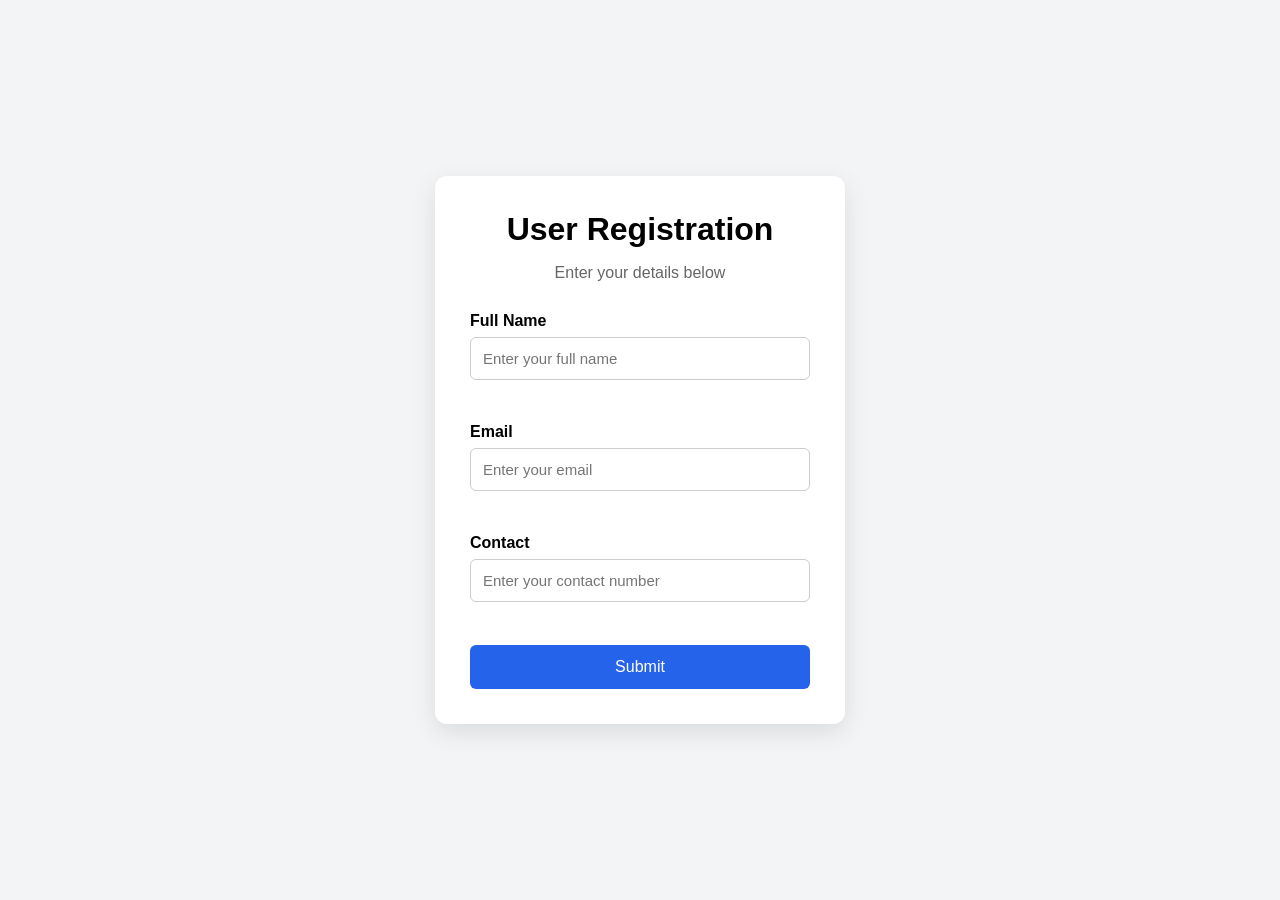
<file: index.html>
<!DOCTYPE html>
<html lang="en">
<head>
    <meta charset="UTF-8">
    <meta name="viewport" content="width=device-width, initial-scale=1.0">
    <title>User Registration</title>
    <link rel="stylesheet" href="style.css">
</head>
<body>

<div class="container">
    <form id="registrationForm" action="submit.php" method="POST">

        <h1>User Registration</h1>
        <p class="subtitle">Enter your details below</p>

        <div class="form-group">
            <label for="name">Full Name</label>
            <input
                type="text"
                id="name"
                name="name"
                placeholder="Enter your full name"
            >
            <small class="error" id="nameError"></small>
        </div>

        <div class="form-group">

            <label for="email">Email</label>
            <input
                type="email"
                id="email"
                name="email"
                placeholder="Enter your email"
            >
            <small class="error" id="emailError"></small>
        </div>

        <div class="form-group">
            <label for="contact">Contact</label>
            <input
                type="tel"
                id="contact"
                name="contact"
                placeholder="Enter your contact number"
            >
            <small class="error" id="contactError"></small>
        </div>

        <button type="submit">Submit</button>

    </form>
</div>

<script src="script.js"></script>
</body>
</html>
</file>
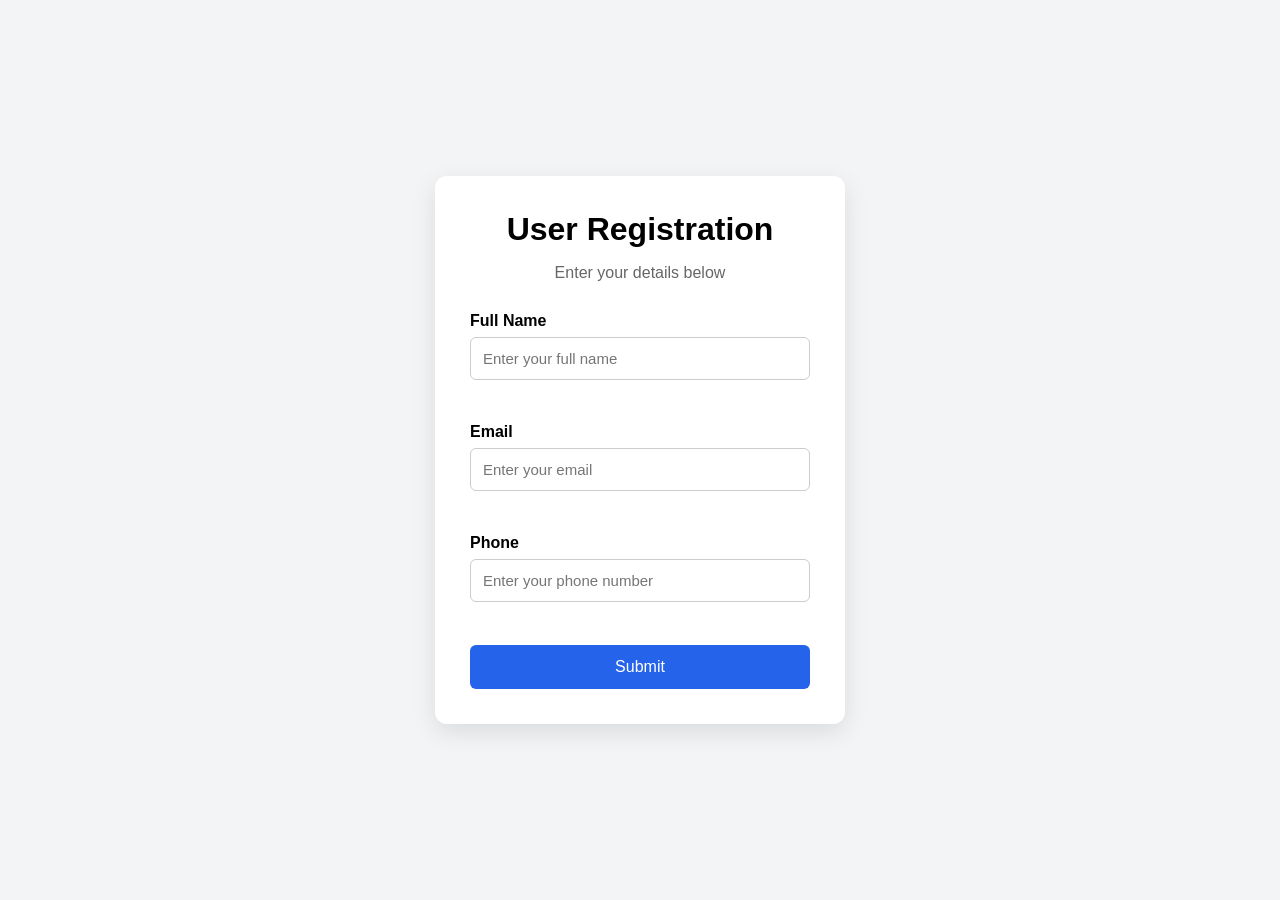
<file: home.html>
<!DOCTYPE html>
<html lang="en">
<head>
    <meta charset="UTF-8">
    <meta name="viewport" content="width=device-width, initial-scale=1.0">
    <title>User Registration</title>
    <link rel="stylesheet" href="style.css">
</head>
<body>

<div class="container">
    <form id="registrationForm" action="submit.php" method="POST">

        <h1>User Registration</h1>
        <p class="subtitle">Enter your details below</p>

        <div class="form-group">
            <label for="name">Full Name</label>
            <input
                type="text"
                id="name"
                name="name"
                placeholder="Enter your full name"
            >
            <small class="error" id="nameError"></small>
        </div>

        <div class="form-group">
            <label for="email">Email</label>
            <input
                type="email"
                id="email"
                name="email"
                placeholder="Enter your email"
            >
            <small class="error" id="emailError"></small>
        </div>

        <div class="form-group">
            <label for="phone">Phone</label>
            <input
                type="tel"
                id="phone"
                name="phone"
                placeholder="Enter your phone number"
            >
            <small class="error" id="phoneError"></small>
        </div>

        <button type="submit">Submit</button>

    </form>
</div>

<script src="script.js"></script>
</body>
</html>
</file>
<file: style.css>
* {
    box-sizing: border-box;
}

body {
    margin: 0;
    min-height: 100vh;
    display: flex;
    justify-content: center;
    align-items: center;
    background: #f3f4f6;
    font-family: Arial, sans-serif;
}

.container {
    width: 100%;
    max-width: 450px;
    padding: 20px;
}

form {
    background: white;
    padding: 35px;
    border-radius: 12px;
    box-shadow: 0 8px 25px rgba(0, 0, 0, 0.1);
}

h1 {
    margin: 0;
    text-align: center;
}

.subtitle {
    text-align: center;
    color: #666;
    margin-bottom: 30px;
}

.form-group {
    margin-bottom: 20px;
}

label {
    display: block;
    margin-bottom: 7px;
    font-weight: bold;
}

input {
    width: 100%;
    padding: 12px;
    border: 1px solid #ccc;
    border-radius: 6px;
    font-size: 15px;
}

input:focus {
    outline: none;
    border-color: #2563eb;
}

button {
    width: 100%;
    padding: 13px;
    border: none;
    border-radius: 6px;
    background: #2563eb;
    color: white;
    font-size: 16px;
    cursor: pointer;
}

button:hover {
    background: #1d4ed8;
}

.error {
    display: block;
    color: #dc2626;
    margin-top: 5px;
    min-height: 18px;
}
</file>
